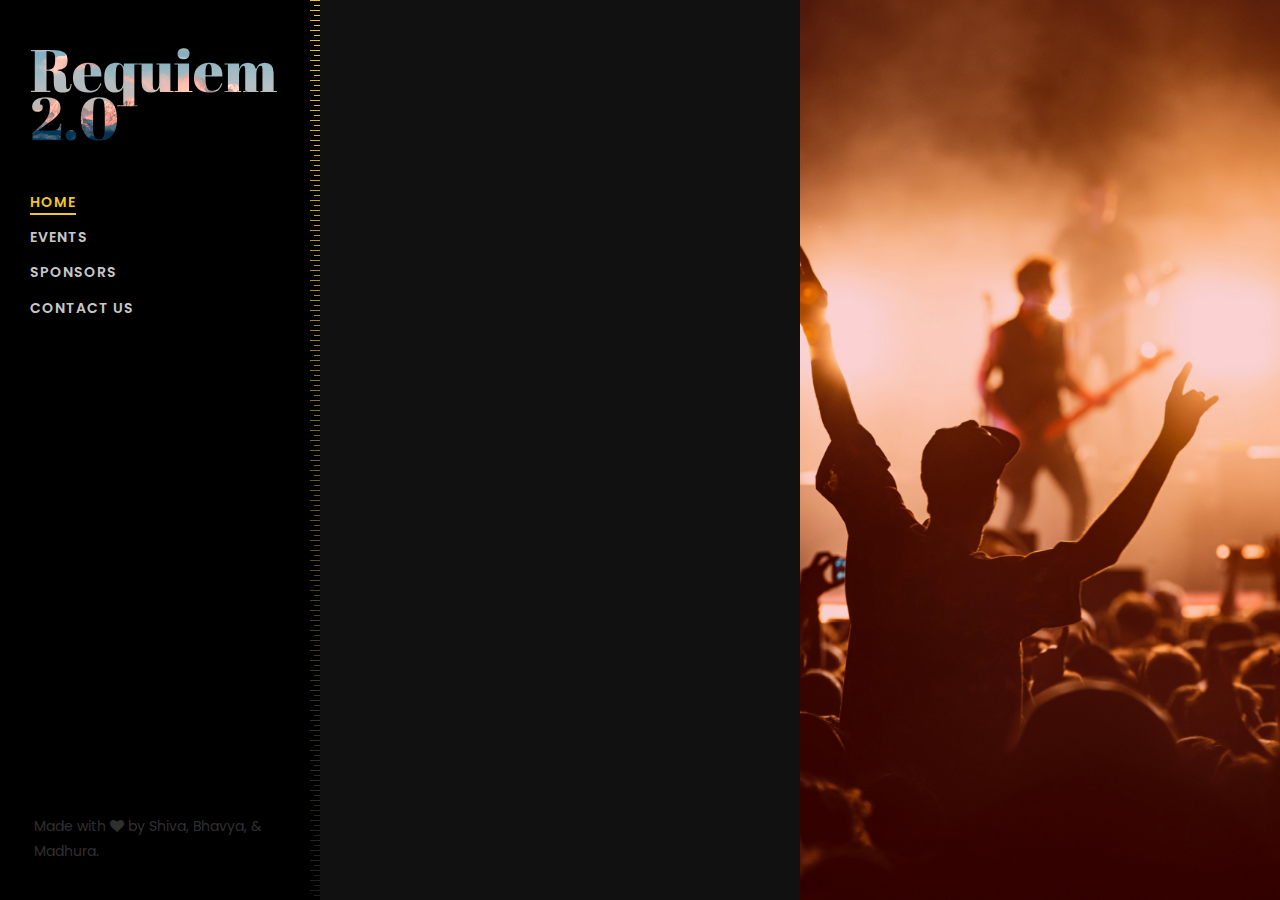
<file: index.html>
<!DOCTYPE html>
<html lang="en">

<head>
	<title>Requiem 2.0</title>
	<meta charset="utf-8">
	<meta name="viewport" content="width=device-width, initial-scale=1, shrink-to-fit=no">

	<link href="https://fonts.googleapis.com/css?family=Poppins:300,400,500,600,700" rel="stylesheet">
	<link href="https://fonts.googleapis.com/css?family=Abril+Fatface&display=swap" rel="stylesheet">
	<link rel="stylesheet" href="https://stackpath.bootstrapcdn.com/font-awesome/4.7.0/css/font-awesome.min.css">

	<link rel="stylesheet" href="css/animate.css">

	<link rel="stylesheet" href="css/owl.carousel.min.css">
	<link rel="stylesheet" href="css/owl.theme.default.min.css">
	<link rel="stylesheet" href="css/magnific-popup.css">

	<link rel="stylesheet" href="css/flaticon.css">
	<link rel="stylesheet" href="css/style.css">
</head>

<body>

	<div id="colorlib-page">
		<a href="#" class="js-colorlib-nav-toggle colorlib-nav-toggle"><i></i></a>
		<aside id="colorlib-aside" role="complementary" class="js-fullheight">

			<h1 id="colorlib-logo" class="mb-4 mb-md-5"><a href="index.html"
					style="background-image: url(images/bg_1.jpg);">Requiem 2.0</a></h1>
			<nav id="colorlib-main-menu" role="navigation">
				<ul>
					<li class="colorlib-active"><a href="index.html">Home</a></li>
					<li><a href="gallery.html">Events</a></li>
					<li><a href="about.html">Sponsors</a></li>
					<li><a href="contact.html">Contact Us</a></li>
				</ul>
			</nav>
			<div class="colorlib-footer">
				<p class="pfooter">
					<!-- Link back to Colorlib can't be removed. Template is licensed under CC BY 3.0. -->
					Made with <i class="fa fa-heart"></i> by Shiva, Bhavya, &amp; Madhura.
					<!--&amp; <a href="https://colorlib.com" target="_blank">Colorlib</a>-->
					<!-- Link back to Colorlib can't be removed. Template is licensed under CC BY 3.0. -->
				</p>
			</div>
		</aside> <!-- ASIDE -->

		<div id="colorlib-main">
			<section class="ftco-section ftco-no-pt ftco-no-pb">
				<div class="container px-md-0">
					<div class="row d-flex no-gutters">
						<div class="col-md-12 portfolio-wrap">
							<div class="row no-gutters align-items-center">
								<div class="col-md-6 order-md-last img js-fullheight d-flex align-items-center justify-content-center bb"
									style="background-image: url(images/Group-7.jpg);">
									<!-- <div class="#">
										<span class="fa fa-expand"></span>
									</div> -->
								</div>
								<div class="col-md-6">
									<div class="text pt-5 px-md-5 ftco-animate">
										<div class="px-4 px-lg-4">
											<div class="desc text-md-right">
												<div class="top">
													<span class="subheading">You're Invited!</span>
													<h2 class="mb-4"><a href="gallery.html">Live Concert - Underrated
															Artistes</a></h2>
												</div>
												<div class="absolute">
													<p>What are you waiting for? Eight Underrated Artists! Eight amazing
														performances!</p>
												</div>
												<p>
													<a href="https://am5m6nybowi.typeform.com/to/HfsmBvh7"
														class="custom-btn">Register Now</a>
													<a href="/contact.html" class="custom-btn">Contact Us</a>
													<a href="/gallery.html" class="custom-btn">Events</a>
												</p>
											</div>
										</div>
									</div>
								</div>
							</div>
						</div>
					</div>
				</div>
			</section>
		</div><!-- MAIN -->
	</div><!-- PAGE -->

	<!-- loader -->
	<div id="ftco-loader" class="show fullscreen"><svg class="circular" width="48px" height="48px">
			<circle class="path-bg" cx="24" cy="24" r="22" fill="none" stroke-width="4" stroke="#eeeeee" />
			<circle class="path" cx="24" cy="24" r="22" fill="none" stroke-width="4" stroke-miterlimit="10"
				stroke="#F96D00" />
		</svg></div>


	<script src="js/jquery.min.js"></script>
	<script src="js/jquery-migrate-3.0.1.min.js"></script>
	<script src="js/popper.min.js"></script>
	<script src="js/bootstrap.min.js"></script>
	<script src="js/jquery.easing.1.3.js"></script>
	<script src="js/jquery.waypoints.min.js"></script>
	<script src="js/jquery.stellar.min.js"></script>
	<script src="js/owl.carousel.min.js"></script>
	<script src="js/jquery.magnific-popup.min.js"></script>
	<script src="js/jquery.animateNumber.min.js"></script>
	<script src="js/scrollax.min.js"></script>
	<script src="js/main.js"></script>

</body>

</html>
</file>
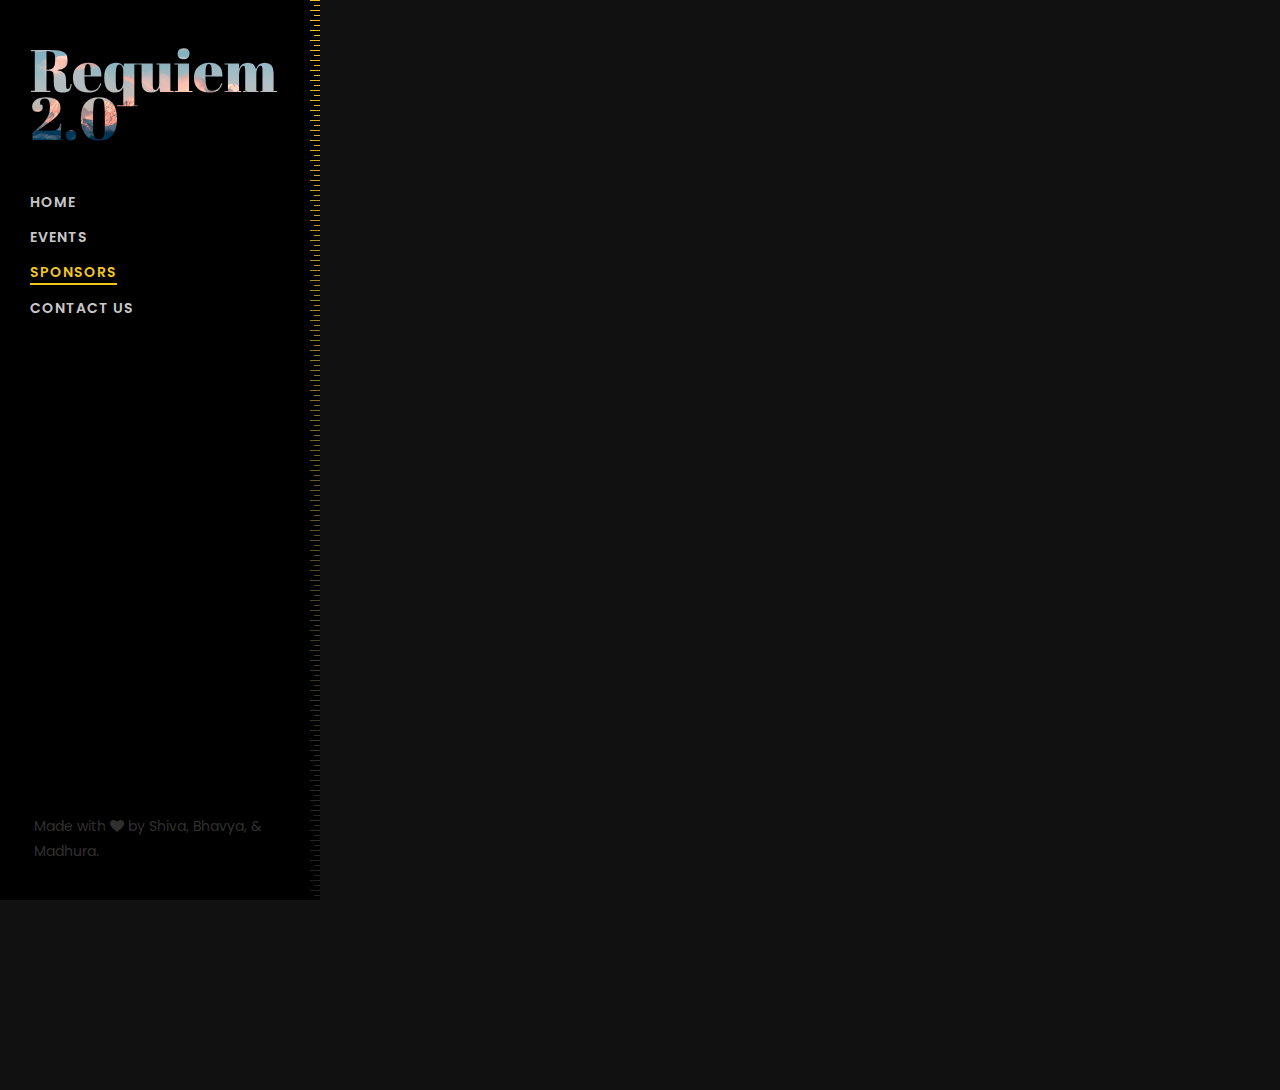
<file: about.html>
<!DOCTYPE html>
<html lang="en">
<head>
	<title>Requiem 2.0</title>
	<meta charset="utf-8">
	<meta name="viewport" content="width=device-width, initial-scale=1, shrink-to-fit=no">
	
	<link href="https://fonts.googleapis.com/css?family=Poppins:300,400,500,600,700" rel="stylesheet">
	<link href="https://fonts.googleapis.com/css?family=Abril+Fatface&display=swap" rel="stylesheet">
	<link rel="stylesheet" href="https://stackpath.bootstrapcdn.com/font-awesome/4.7.0/css/font-awesome.min.css">

	<link rel="stylesheet" href="css/animate.css">
	
	<link rel="stylesheet" href="css/owl.carousel.min.css">
	<link rel="stylesheet" href="css/owl.theme.default.min.css">
	<link rel="stylesheet" href="css/magnific-popup.css">

	<link rel="stylesheet" href="css/flaticon.css">
	<link rel="stylesheet" href="css/style.css">
</head>
<body>

	<div id="colorlib-page">
		<a href="#" class="js-colorlib-nav-toggle colorlib-nav-toggle"><i></i></a>
		<aside id="colorlib-aside" role="complementary" class="js-fullheight">

			<h1 id="colorlib-logo" class="mb-4 mb-md-5"><a href="index.html" style="background-image: url(images/bg_1.jpg);">Requiem 2.0</a></h1>
			<nav id="colorlib-main-menu" role="navigation">
				<ul>
					<li><a href="index.html">Home</a></li>
					<li><a href="gallery.html">Events</a></li>
					<li class="colorlib-active"><a href="about.html">Sponsors</a></li>
					<li><a href="contact.html">Contact Us</a></li>
				</ul>
			</nav>

			<div class="colorlib-footer">
				<p class="pfooter"><!-- Link back to Colorlib can't be removed. Template is licensed under CC BY 3.0. -->
					Made with <i class="fa fa-heart"></i> by Shiva, Bhavya, &amp; Madhura.<!--&amp; <a href="https://colorlib.com" target="_blank">Colorlib</a>-->
					<!-- Link back to Colorlib can't be removed. Template is licensed under CC BY 3.0. --></p>
			</div>
		</aside> <!-- ASIDE -->
			<div id="colorlib-main">
						<center>
							<div class="text pt-5 px-md-5 ftco-animate">
								<div class="px-4 px-lg-4">
									<br>
									<h4 class="mb-4">Title Sponsor</h4>
									<img class="logotitle img-fluid" src = "images/Polologo.jpg">
								</div>
								<div class="text p-4 p-md-5 ftco-animate">
									<h4 class="mb-4">Co-sponsors</h4>
									<div>
										<div>
											<img class = "logoco img-fluid" src = "images/FSM.PNG" style="align-self: center;">
											<img class = "logoco img-fluid" src = "images/furtados.png">
										</div>
									</div>
								</div>
							</div>
						</center>
			</div><!-- MAIN -->
		</div><!-- PAGE -->

		<!-- loader -->
		<div id="ftco-loader" class="show fullscreen"><svg class="circular" width="48px" height="48px"><circle class="path-bg" cx="24" cy="24" r="22" fill="none" stroke-width="4" stroke="#eeeeee"/><circle class="path" cx="24" cy="24" r="22" fill="none" stroke-width="4" stroke-miterlimit="10" stroke="#F96D00"/></svg></div>


		<script src="js/jquery.min.js"></script>
		<script src="js/jquery-migrate-3.0.1.min.js"></script>
		<script src="js/popper.min.js"></script>
		<script src="js/bootstrap.min.js"></script>
		<script src="js/jquery.easing.1.3.js"></script>
		<script src="js/jquery.waypoints.min.js"></script>
		<script src="js/jquery.stellar.min.js"></script>
		<script src="js/owl.carousel.min.js"></script>
		<script src="js/jquery.magnific-popup.min.js"></script>
		<script src="js/jquery.animateNumber.min.js"></script>
		<script src="js/scrollax.min.js"></script>
		<script src="js/main.js"></script>
		
	</body>
	</html>
</file>
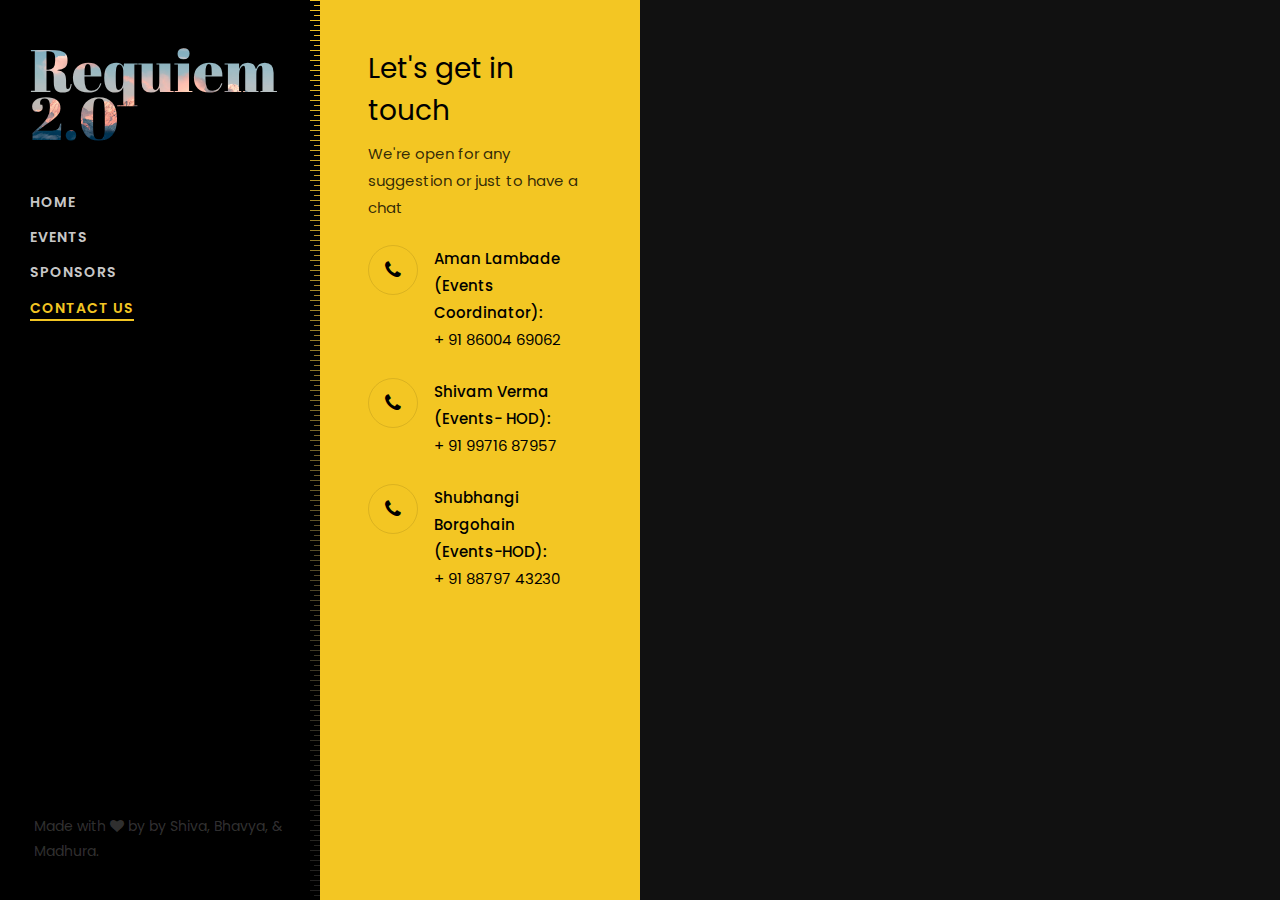
<file: contact.html>
<!DOCTYPE html>
<html lang="en">
<head>
	<title>Requiem 2.0</title>
	<meta charset="utf-8">
	<meta name="viewport" content="width=device-width, initial-scale=1, shrink-to-fit=no">
	
	<link href="https://fonts.googleapis.com/css?family=Poppins:300,400,500,600,700" rel="stylesheet">
	<link href="https://fonts.googleapis.com/css?family=Abril+Fatface&display=swap" rel="stylesheet">
	<link rel="stylesheet" href="https://stackpath.bootstrapcdn.com/font-awesome/4.7.0/css/font-awesome.min.css">

	<link rel="stylesheet" href="css/animate.css">
	
	<link rel="stylesheet" href="css/owl.carousel.min.css">
	<link rel="stylesheet" href="css/owl.theme.default.min.css">
	<link rel="stylesheet" href="css/magnific-popup.css">
	
	<link rel="stylesheet" href="css/flaticon.css">
	<link rel="stylesheet" href="css/style.css">
</head>
<body>

	<div id="colorlib-page">
		<a href="#" class="js-colorlib-nav-toggle colorlib-nav-toggle"><i></i></a>
		<aside id="colorlib-aside" role="complementary" class="js-fullheight">

			<h1 id="colorlib-logo" class="mb-4 mb-md-5"><a href="index.html" style="background-image: url(images/bg_1.jpg);">Requiem 2.0</a></h1>
			<nav id="colorlib-main-menu" role="navigation">
				<ul>
					<li><a href="index.html">Home</a></li>
					<li><a href="gallery.html">Events</a></li>
					<li><a href="about.html">Sponsors</a></li>
					<li class="colorlib-active"><a href="contact.html">Contact Us</a></li>
				</ul>
			</nav>

			<div class="colorlib-footer">
				<p class="pfooter"><!-- Link back to Colorlib can't be removed. Template is licensed under CC BY 3.0. -->
					Made with <i class="fa fa-heart"></i> by by Shiva, Bhavya, &amp; Madhura.<!--&amp; <a href="https://colorlib.com" target="_blank">Colorlib</a>-->
					<!-- Link back to Colorlib can't be removed. Template is licensed under CC BY 3.0. --></p>
			</div>
		</aside> <!-- ASIDE -->
			<div id="colorlib-main">
				<section class="ftco-section ftco-no-pt ftco-no-pb">
					<div class="container px-md-0">
						<div class="row d-flex no-gutters">
							<div class="col-lg-8 col-md-7 order-md-last d-flex align-items-stretch">
								<!--<div class="contact-wrap w-100 p-md-5 p-4">
									<h3 class="mb-4 heading">Get in touch</h3>
									<form action="mailto:music.navimumbai@nmims.edu.in" method="POST" id="contactForm" name="contactForm" class="contactForm">
										<div class="row">
											<div class="col-md-6">
												<div class="form-group">
													<label class="label" for="name">Full Name</label>
													<input type="text" class="form-control" name="name" id="name" placeholder="Name">
												</div>
											</div>
											<div class="col-md-6"> 
												<div class="form-group">
													<label class="label" for="email">Email Address</label>
													<input type="email" class="form-control" name="email" id="email" placeholder="Email">
												</div>
											</div>
											<div class="col-md-12">
												<div class="form-group">
													<label class="label" for="subject">Subject</label>
													<input type="text" class="form-control" name="subject" id="subject" placeholder="Subject">
												</div>
											</div>
											<div class="col-md-12">
												<div class="form-group">
													<label class="label" for="#">Message</label>
													<textarea name="message" class="form-control" id="message" cols="30" rows="4" placeholder="Message"></textarea>
												</div>
											</div>
											<div class="col-md-12">
												<div class="form-group">
													<input type="submit" value="Send Message" class="btn btn-primary">
													<div class="submitting"></div>
												</div>
											</div>
										</div>
									</form>
								</div> -->
								<!-- <div class="row">
									<div class="dbox w-100 d-flex align-items-start">
										<div class="icon d-flex align-items-center justify-content-center">
											<span class="fa fa-phone"></span>
										</div>
										<div class="text pl-3">
											<p><span>Aman Lambade<br>(Events Coordinator):</span><br><a href="tel:+91 8600469062">+ 91 86004 69062</a></p>
										</div>
									</div>
								</div> -->
							</div>
							<div class="col-lg-4 col-md-5 d-flex align-items-stretch">
								<div class="info-wrap js-fullheight bg-primary w-100 p-md-5 p-4">
									<h3>Let's get in touch</h3>
									<p class="mb-4">We're open for any suggestion or just to have a chat</p>
									<div class="dbox w-100 d-flex align-items-start">
										<div class="icon d-flex align-items-center justify-content-center">
											<span class="fa fa-phone"></span>
										</div>
										<div class="text pl-3">
											<p><span>Aman Lambade<br>(Events Coordinator):</span><br><a href="tel:+91 8600469062">+ 91 86004 69062</a></p>
										</div>
									</div>
									<div class="dbox w-100 d-flex align-items-start">
										<div class="icon d-flex align-items-center justify-content-center">
											<span class="fa fa-phone"></span>
										</div>
										<div class="text pl-3">
											<p><span>Shivam Verma<br>(Events- HOD):</span><br><a href="tel:+91 9971687957">+ 91 99716 87957</a></p>
										</div>
									</div>
									<div class="dbox w-100 d-flex align-items-start">
										<div class="icon d-flex align-items-center justify-content-center">
											<span class="fa fa-phone"></span>
										</div>
										<div class="text pl-3">
											<p><span>Shubhangi Borgohain<br>(Events-HOD):</span><br><a href="tel:+91 8879743230">+ 91 88797 43230</a></p>
										</div>
									</div>
								</div>
							</div>
						</div>
					</div>
				</section>
			</div><!-- MAIN -->
		</div><!-- PAGE -->

		<!-- loader -->
		<div id="ftco-loader" class="show fullscreen"><svg class="circular" width="48px" height="48px"><circle class="path-bg" cx="24" cy="24" r="22" fill="none" stroke-width="4" stroke="#eeeeee"/><circle class="path" cx="24" cy="24" r="22" fill="none" stroke-width="4" stroke-miterlimit="10" stroke="#F96D00"/></svg></div>


		<script src="js/jquery.min.js"></script>
		<script src="js/jquery-migrate-3.0.1.min.js"></script>
		<script src="js/popper.min.js"></script>
		<script src="js/bootstrap.min.js"></script>
		<script src="js/jquery.easing.1.3.js"></script>
		<script src="js/jquery.waypoints.min.js"></script>
		<script src="js/jquery.stellar.min.js"></script>
		<script src="js/owl.carousel.min.js"></script>
		<script src="js/jquery.magnific-popup.min.js"></script>
		<script src="js/jquery.animateNumber.min.js"></script>
		<script src="js/scrollax.min.js"></script>
		<script src="js/main.js"></script>
		
	</body>
	</html>
</file>
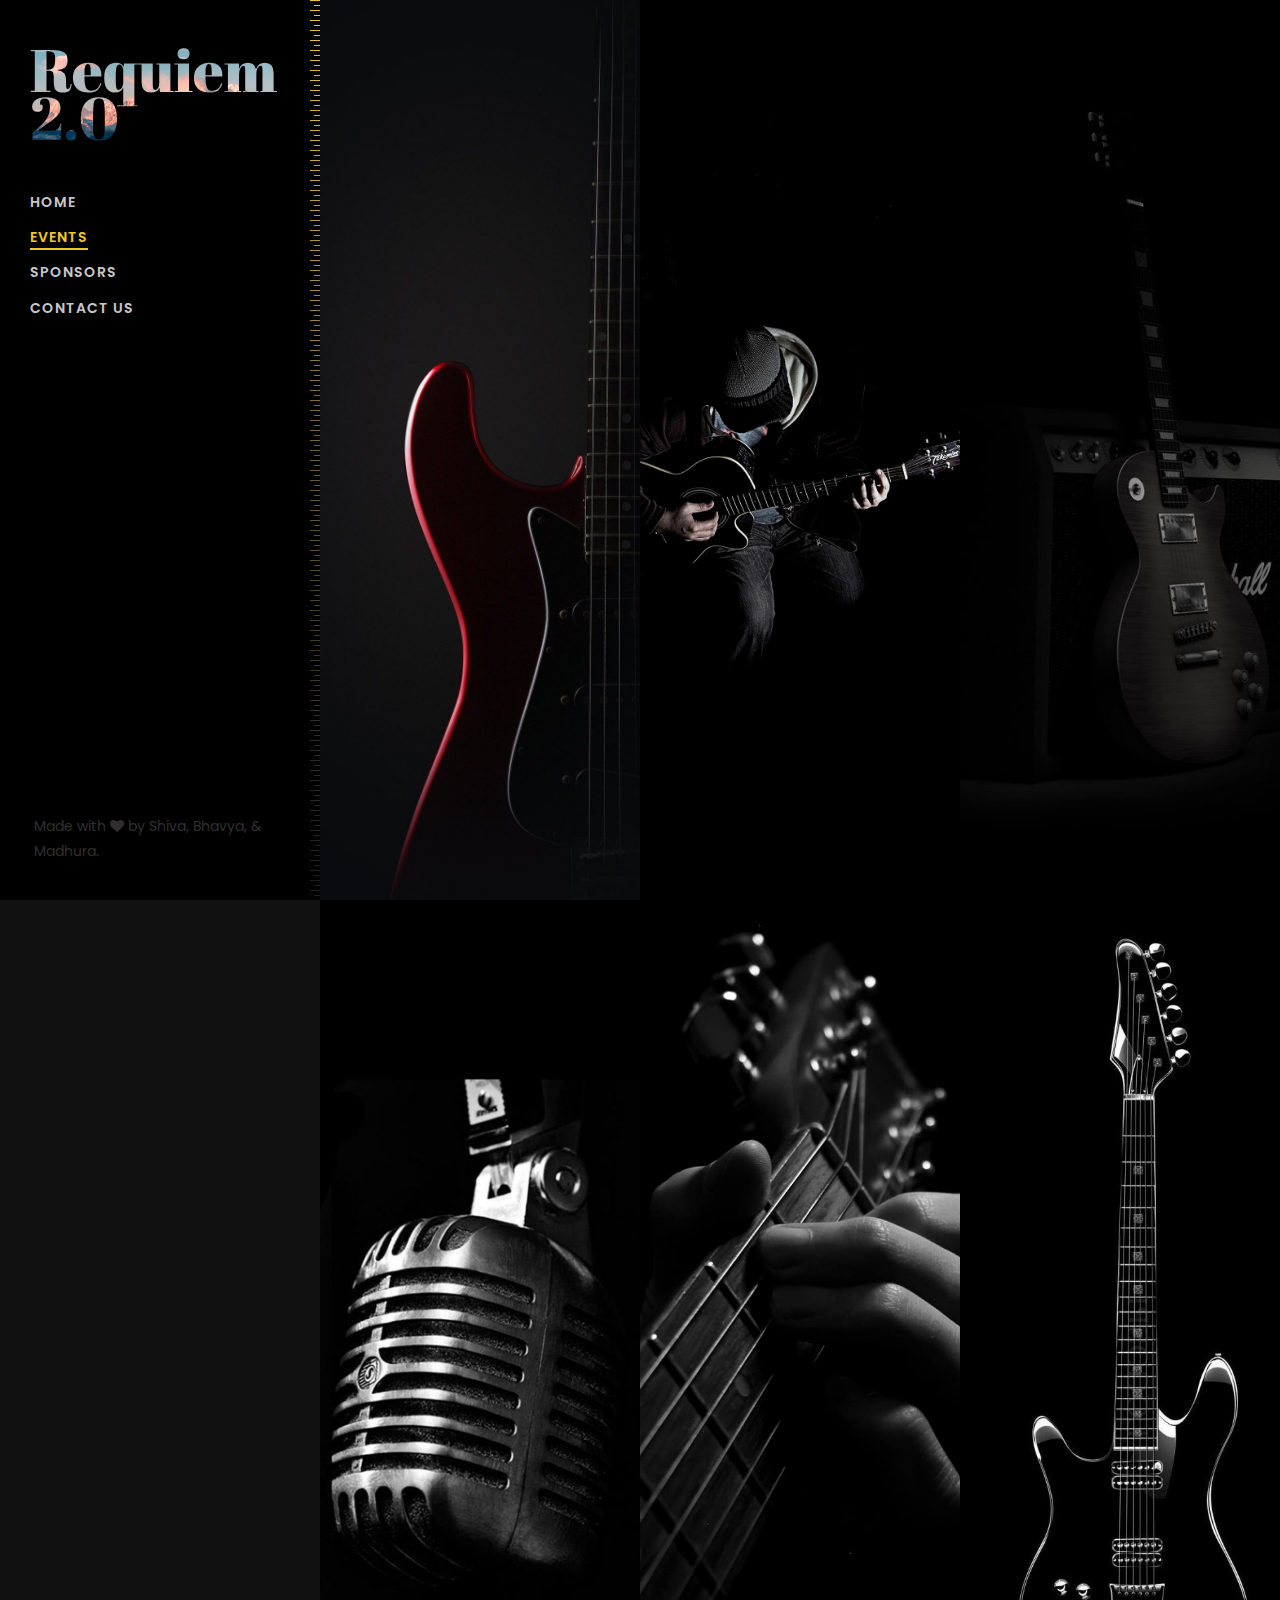
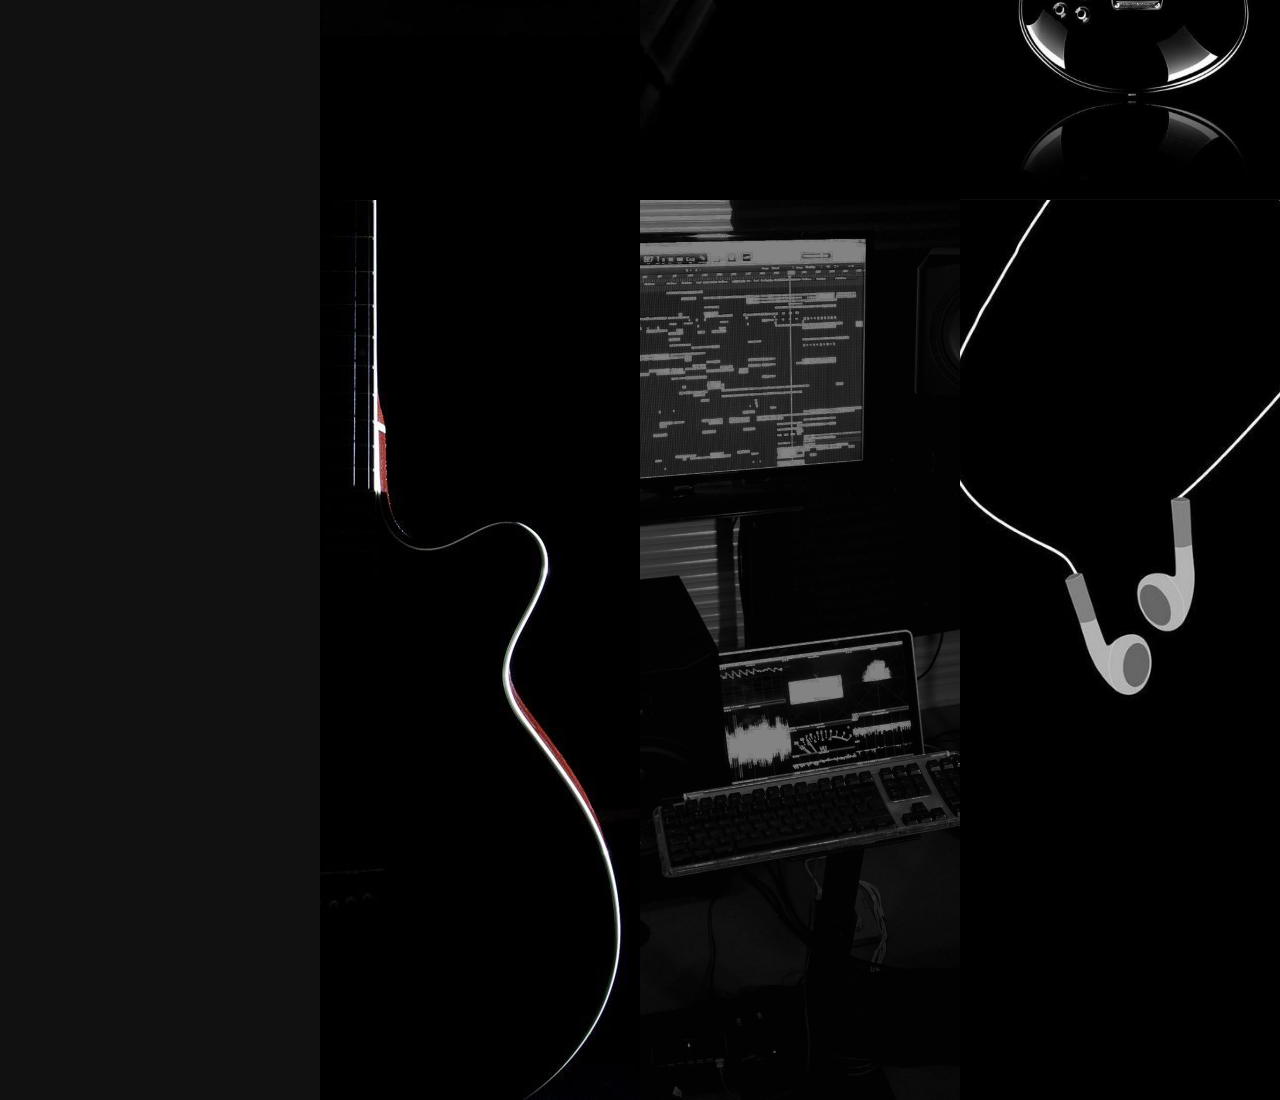
<file: gallery.html>
<!DOCTYPE html>
<html lang="en">
<head>
	<title>Requiem 2.0</title>
	<meta charset="utf-8">
	<meta name="viewport" content="width=device-width, initial-scale=1, shrink-to-fit=no">
	
	<link href="https://fonts.googleapis.com/css?family=Poppins:300,400,500,600,700" rel="stylesheet">
	<link href="https://fonts.googleapis.com/css?family=Abril+Fatface&display=swap" rel="stylesheet">
	<link rel="stylesheet" href="https://stackpath.bootstrapcdn.com/font-awesome/4.7.0/css/font-awesome.min.css">

	<link rel="stylesheet" href="css/animate.css">
	
	<link rel="stylesheet" href="css/owl.carousel.min.css">
	<link rel="stylesheet" href="css/owl.theme.default.min.css">
	<link rel="stylesheet" href="css/magnific-popup.css">

	<link rel="stylesheet" href="css/flaticon.css">
	<link rel="stylesheet" href="css/style.css">
</head>
<body>

	<div id="colorlib-page">
		<a href="#" class="js-colorlib-nav-toggle colorlib-nav-toggle"><i></i></a>
		<aside id="colorlib-aside" role="complementary" class="js-fullheight">

			<h1 id="colorlib-logo" class="mb-4 mb-md-5"><a href="index.html" style="background-image: url(images/bg_1.jpg);">Requiem 2.0</a></h1>
			<nav id="colorlib-main-menu" role="navigation">
				<ul>
					<li><a href="index.html">Home</a></li>
					<li class="colorlib-active"><a href="gallery.html">Events</a></li>
					<li><a href="about.html">Sponsors</a></li>
					<li><a href="contact.html">Contact Us</a></li>
				</ul>
			</nav>
			<div class="colorlib-footer">
				<p class="pfooter"><!-- Link back to Colorlib can't be removed. Template is licensed under CC BY 3.0. -->
					Made with <i class="fa fa-heart"></i> by Shiva, Bhavya, &amp; Madhura.<!--&amp; <a href="https://colorlib.com" target="_blank">Colorlib</a>-->
					<!-- Link back to Colorlib can't be removed. Template is licensed under CC BY 3.0. --></p>
			</div>
		</aside> <!-- ASIDE -->

			<div id="colorlib-main">
				<section class="ftco-section ftco-no-pt ftco-no-pb">
					<div class="container px-md-0">
						<div class="row d-flex no-gutters">
							<div class="col-md-4 portfolio-wrap-2">
								<div class="row no-gutters align-items-center">
									<!-- <div href="#" class="img w-100 js-fullheight d-flex align-items-center" style="background-image: url(images/indian\ solo.jpg);"> -->
									<!-- <div href="#" class="img w-100 js-fullheight d-flex align-items-center" style="background-image: url(images/work-1.jpg);"> -->
									<div href="#" class="img w-100 js-fullheight d-flex align-items-center" style="background-image: url(images/indian.jpg);">
										<div class="text p-4 p-md-5 ftco-animate">
											<div class="desc">
												<div class="top">
													<span class="subheading">Solo Event</span>
													<h2 class="mb-4">Indian Solo</h2>
													<p>
														<a href="https://www.instagram.com/p/CUT2s_DK7Hi/" class="custom-btn">Details</a>
														<a href="https://am5m6nybowi.typeform.com/to/HfsmBvh7" class="custom-btn">Register Now</a>
													</p>
												</div>
											</div>
										</div>
									</div>
								</div>
							</div>
							<div class="col-md-4 portfolio-wrap-2">
								<div class="row no-gutters align-items-center">
									<div href="#" class="img w-100 js-fullheight d-flex align-items-center" style="background-image: url(images/western.jpg);">
									<!-- <div href="#" class="img w-100 js-fullheight d-flex align-items-center" style="background-image: url(images/western\ solo.jpeg);"> -->
									<!-- <div href="#" class="img w-100 js-fullheight d-flex align-items-center" style="background-image: url(images/work-2.jpg);"> -->
										<div class="text p-4 p-md-5 ftco-animate">
											<div class="desc">
												<div class="top">
													<span class="subheading">Solo Event</span>
													<h2 class="mb-4"></a>Western Solo</h2>
													<p>
														<a href="https://www.instagram.com/p/CUUfPN5ls4m/" class="custom-btn">Details</a>
														<a href="https://am5m6nybowi.typeform.com/to/HfsmBvh7" class="custom-btn">Register Now</a>
													</p>
												</div>
											</div>
										</div>
									</div>
								</div>
							</div>
							<div class="col-md-4 portfolio-wrap-2">
								<div class="row no-gutters align-items-center">
									<div href="#" class="img w-100 js-fullheight d-flex align-items-center" style="background-image: url(images/rapitout.jpg);">
									<!-- <div href="#" class="img w-100 js-fullheight d-flex align-items-center" style="background-image: url(images/rap2.jpeg);"> -->
									<!-- <div href="#" class="img w-100 js-fullheight d-flex align-items-center" style="background-image: url(images/work-3.jpg);"> -->
										<div class="text p-4 p-md-5 ftco-animate">
											<div class="desc">
												<div class="top">
													<span class="subheading">Solo Event</span>
													<h2 class="mb-4">Rap it Out</h2>
													<p>
														<a href="https://www.instagram.com/p/CUVOSfrFbwn/" class="custom-btn">Details</a>
														<a href="https://am5m6nybowi.typeform.com/to/HfsmBvh7" class="custom-btn">Register Now</a>
													</p>
												</div>
											</div>
										</div>
									</div>
								</div>
							</div>

							<div class="col-md-4 portfolio-wrap-2">
								<div class="row no-gutters align-items-center">
									<div href="#" class="img w-100 js-fullheight d-flex align-items-center" style="background-image: url(images/beatboxbattle.jpg);">
									<!-- <div href="#" class="img w-100 js-fullheight d-flex align-items-center" style="background-image: url(images/beatbox.jpeg);"> -->
									<!-- <div href="#" class="img w-100 js-fullheight d-flex align-items-center" style="background-image: url(images/work-4.jpg);"> -->
										<div class="text p-4 p-md-5 ftco-animate">
											<div class="desc">
												<div class="top">
													<span class="subheading">Solo Event</span>
													<h2 class="mb-4">Beatbox Battle</h2>
													<p>
														<a href="https://www.instagram.com/p/CUWfPdEF1Yo/" class="custom-btn">Details</a>
														<a href="https://am5m6nybowi.typeform.com/to/HfsmBvh7" class="custom-btn">Register Now</a>
													</p>
												</div>
											</div>
										</div>
									</div>
								</div>
							</div>
							<div class="col-md-4 portfolio-wrap-2">
								<div class="row no-gutters align-items-center">
									<div href="#" class="img w-100 js-fullheight d-flex align-items-center" style="background-image: url(images/playgenres.jpg);">
									<!-- <div href="#" class="img w-100 js-fullheight d-flex align-items-center" style="background-image: url(images/playing\ with\ genres.jpg);"> -->
									<!-- <div href="#" class="img w-100 js-fullheight d-flex align-items-center" style="background-image: url(images/work-5.jpg);"> -->
										<div class="text p-4 p-md-5 ftco-animate">
											<div class="desc">
												<div class="top">
													<span class="subheading">1-4 Musicians</span>
													<h2 class="mb-4">Playing with Genres</h2>
													<p>
														<a href="https://www.instagram.com/p/CUXFIgQs6r8/" class="custom-btn">Details</a>
														<a href="https://am5m6nybowi.typeform.com/to/HfsmBvh7" class="custom-btn">Register Now</a>
													</p>
												</div>
											</div>
										</div>
									</div>
								</div>
							</div>
							<div class="col-md-4 portfolio-wrap-2">
								<div class="row no-gutters align-items-center">
									<div href="#" class="img w-100 js-fullheight d-flex align-items-center" style="background-image: url(images/ensemble.jpg);">
									<!-- <div href="#" class="img w-100 js-fullheight d-flex align-items-center" style="background-image: url(images/ode\ from\ within.jpeg);"> -->
									<!-- <div href="#" class="img w-100 js-fullheight d-flex align-items-center" style="background-image: url(images/work-6.jpg);"> -->
										<div class="text p-4 p-md-5 ftco-animate">
											<div class="desc">
												<div class="top">
													<span class="subheading">Solo Event</span>
													<h2 class="mb-4">Ode From Within</h2>
													<p>
														<a href="https://www.instagram.com/p/CUZHcMkofjt/" class="custom-btn">Details</a>
														<a href="https://am5m6nybowi.typeform.com/to/HfsmBvh7" class="custom-btn">Register Now</a>
													</p>
												</div>
											</div>
										</div>
									</div>
								</div>
							</div>

							<div class="col-md-4 portfolio-wrap-2">
								<div class="row no-gutters align-items-center">
									<div href="#" class="img w-100 js-fullheight d-flex align-items-center" style="background-image: url(images/odewithin.jpg);">
									<!-- <div href="#" class="img w-100 js-fullheight d-flex align-items-center" style="background-image: url(images/music\ ensemble.jpg);"> -->
									<!-- <div href="#" class="img w-100 js-fullheight d-flex align-items-center" style="background-image: url(images/work-7.jpg);"> -->
										<div class="text p-4 p-md-5 ftco-animate">
											<div class="desc">
												<div class="top">
													<span class="subheading">3-7 Musicians</span>
													<h2 class="mb-4">Musical Ensemble</h2>
													<p>
														<a href="https://www.instagram.com/p/CUZow1AMJku/" class="custom-btn">Details</a>
														<a href="https://am5m6nybowi.typeform.com/to/HfsmBvh7" class="custom-btn">Register Now</a>
													</p>
												</div>
											</div>
										</div>
									</div>
								</div>
							</div>
							<div class="col-md-4 portfolio-wrap-2">
								<div class="row no-gutters align-items-center">
									<div href="#" class="img w-100 js-fullheight d-flex align-items-center" style="background-image: url(images/Frequency2.jpg);">
									<!-- <div href="#" class="img w-100 js-fullheight d-flex align-items-center" style="background-image: url(images/frequency.jpeg);"> -->
									<!-- <div href="#" class="img w-100 js-fullheight d-flex align-items-center" style="background-image: url(images/work-8.jpg);"> -->
										<div class="text p-4 p-md-5 ftco-animate">
											<div class="desc">
												<div class="top">
													<span class="subheading">Solo Event</span>
													<h2 class="mb-4">Frequency</h2>
													<p>
														<a href="https://www.instagram.com/p/CUaKkcoMjLj/" class="custom-btn">Details</a>
														<a href="https://am5m6nybowi.typeform.com/to/HfsmBvh7" class="custom-btn">Register Now</a>
													</p>
												</div>
											</div>
										</div>
									</div>
								</div>
							</div>
							<div class="col-md-4 portfolio-wrap-2">
								<div class="row no-gutters align-items-center">
									<div href="#" class="img w-100 js-fullheight d-flex align-items-center" style="background-image: url(images/Trivia.jpg);">
									<!-- <div href="#" class="img w-100 js-fullheight d-flex align-items-center" style="background-image: url(images/trivia.jpg);"> -->
									<!-- <div href="#" class="img w-100 js-fullheight d-flex align-items-center" style="background-image: url(images/work-9.jpg);"> -->
										<div class="text p-4 p-md-5 ftco-animate">
											<div class="desc">
												<div class="top">
													<span class="subheading">2-3 Participants</span>
													<h2 class="mb-4">Music Trivia</h2>
													<p>
														<a href="https://www.instagram.com/p/CUanaW-s6Ls/" class="custom-btn">Details</a>
														<a href="https://am5m6nybowi.typeform.com/to/HfsmBvh7" class="custom-btn">Register Now</a>
													</p>
												</div>
											</div>
										</div>
									</div>
								</div>
							</div>
						</div>
					</div>
				</section>
			</div><!-- MAIN -->
		</div><!-- PAGE -->

		<!-- loader -->
		<div id="ftco-loader" class="show fullscreen"><svg class="circular" width="48px" height="48px"><circle class="path-bg" cx="24" cy="24" r="22" fill="none" stroke-width="4" stroke="#eeeeee"/><circle class="path" cx="24" cy="24" r="22" fill="none" stroke-width="4" stroke-miterlimit="10" stroke="#F96D00"/></svg></div>


		<script src="js/jquery.min.js"></script>
		<script src="js/jquery-migrate-3.0.1.min.js"></script>
		<script src="js/popper.min.js"></script>
		<script src="js/bootstrap.min.js"></script>
		<script src="js/jquery.easing.1.3.js"></script>
		<script src="js/jquery.waypoints.min.js"></script>
		<script src="js/jquery.stellar.min.js"></script>
		<script src="js/owl.carousel.min.js"></script>
		<script src="js/jquery.magnific-popup.min.js"></script>
		<script src="js/jquery.animateNumber.min.js"></script>
		<script src="js/scrollax.min.js"></script>
		<script src="js/main.js"></script>
		
	</body>
	</html>
</file>
<file: css/flaticon.css>
/*
  	Flaticon icon font: Flaticon
  	Creation date: 12/12/2018 14:43
  	*/


@font-face {
  font-family: "Flaticon";
  src: url("../fonts/flaticon/font/Flaticon.eot");
  src: url("../fonts/flaticon/font/Flaticon.eot?#iefix") format("embedded-opentype"),
       url("../fonts/flaticon/font/Flaticon.woff") format("woff"),
       url("../fonts/flaticon/font/Flaticon.ttf") format("truetype"),
       url("../fonts/flaticon/font/Flaticon.svg#Flaticon") format("svg");
  font-weight: normal;
  font-style: normal;
}

@media screen and (-webkit-min-device-pixel-ratio:0) {
  @font-face {
    font-family: "Flaticon";
    src: url("../fonts/flaticon/font/Flaticon.svg#Flaticon") format("svg");
  }
}

[class^="flaticon-"]:before, [class*=" flaticon-"]:before,
[class^="flaticon-"]:after, [class*=" flaticon-"]:after {   
  font-family: Flaticon;
  font-style: normal;
  font-weight: normal;
  font-variant: normal;
  text-transform: none;
  line-height: 1;

  /* Better Font Rendering =========== */
  -webkit-font-smoothing: antialiased;
  -moz-osx-font-smoothing: grayscale;
}

.flaticon-printing-photo:before { content: "\f100"; }
.flaticon-focusing-target:before { content: "\f101"; }
.flaticon-camera:before { content: "\f102"; }
.flaticon-polaroid-pictures:before { content: "\f103"; }
.flaticon-big-lens:before { content: "\f104"; }
.flaticon-film:before { content: "\f105"; }
</file>
